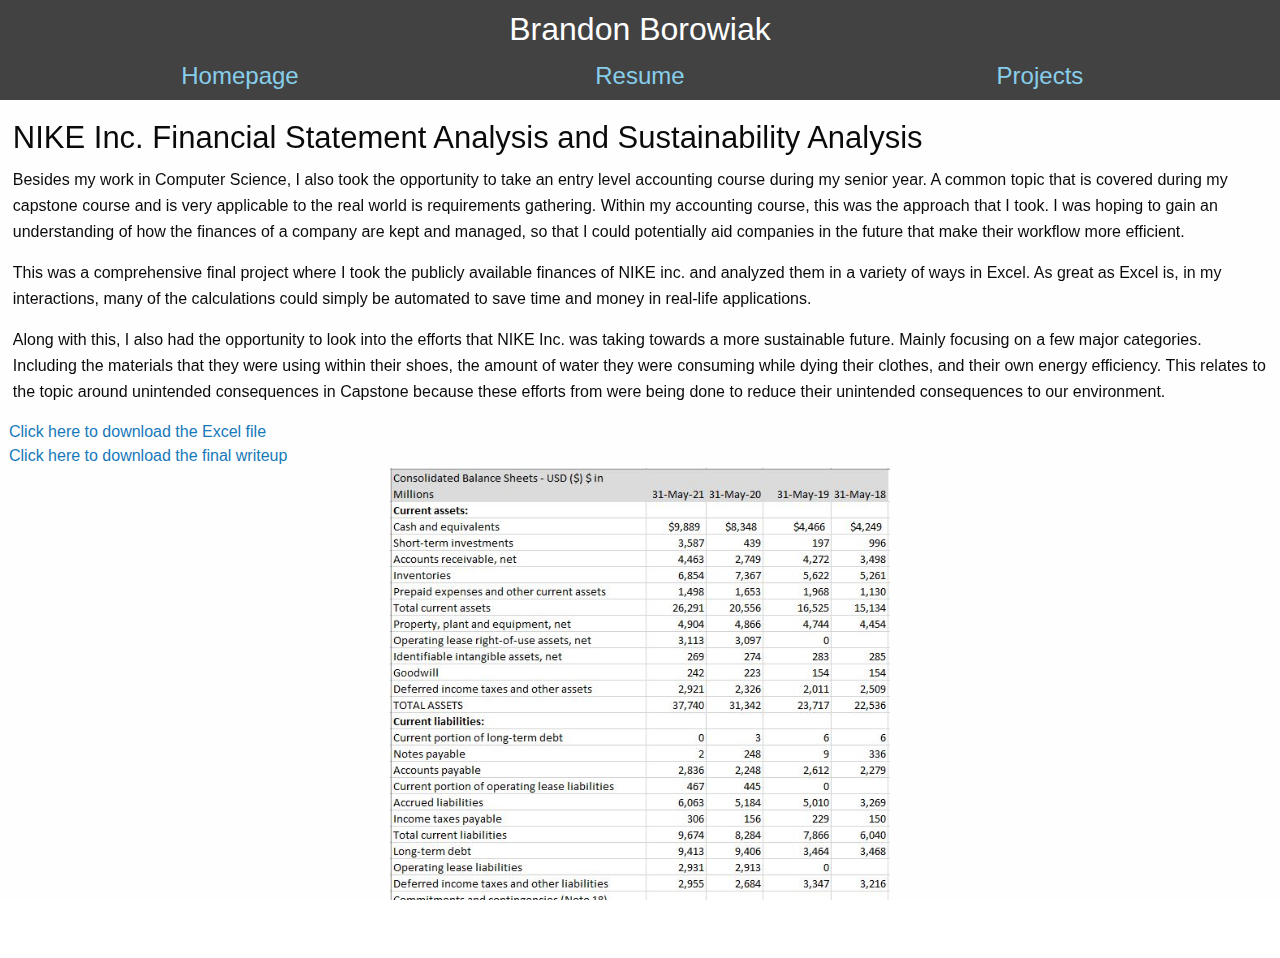
<file: financialStatement.html>
<head>
	<meta charset="utf-8">
	<meta name="viewport" content="width=device-width, initial-scale=1.0">
	<title>Existential America Paper</title>
	<link rel="stylesheet" href="css/style.css">
    <link rel="stylesheet" href="css/foundation.css">
</head>
<body>
    <div style="background-color: #424242; min-width: 100vw;">
        <div class="grid-container" >
            <!-- Medium and Large View-->
            <div class="show-for-medium grid-x grid-padding-x largeHeader center" style="padding-top: .5vh;">
                <div class="cell medium-12" style="font-size: 2rem;">
                    Brandon Borowiak
                </div>
                <div class="cell medium-4">
                    <a href="index.html" type="button" class="navigation">Homepage</a>
                </div>
                <div class="cell medium-4">
                    <a href="resume.html" type="button" class="navigation">Resume</a>
                </div>
                <div class="cell medium-4">
                    <a href="#" type="button" class="navigation" data-toggle="projects-dropdown">Projects</a>
                </div>
            </div>

            <!-- Small View -->
            <div class="hide-for-medium grid-x grid-padding-x smallHeader">
                <div class="cell small-10" style="font-size: 1.5rem; padding-top: .4rem;">
                    Brandon Borowiak
                </div>
                <div class="cell small-2">
                    <a data-toggle="offCanvasTop"><img src="img/menu.png"></a>
                </div>
            </div>
        </div>
    </div>

    <div class="dropdown-pane" id="projects-dropdown" data-dropdown data-auto-focus="true" style="font-size: 1.2rem;">
        <div>
            <a href="hugTheAngryJarvis.html" type="button" class="navigation">Hug the Angry Jarvis</a>
        </div>
        <div>
            <a href="stPaulCrime.html" type="button" class="navigation">St. Paul Crime</a>
        </div>
        <div>
            <a href="#" type="button" class="navigation" style="color: black;">Financial Statement Analysis</a>
        </div>
    </div>

    <div class="off-canvas-wrapper">
        <div class="off-canvas position-top off-canvas-absolute" id="offCanvasTop" data-off-canvas data-transition="overlap">
            <button class="close-button" aria-label="Close menu" type="button" data-close>
                <span aria-hidden="true">&times;</span>
            </button>
            
            <ul class="menu vertical">
                <li><a href="index.html" type="button" class="navigation">Homepage</a></li>
            </ul>
            <ul class="menu vertical">
                <li><a href="resume.html" type="button" class="navigation">Resume</a></li>
            </ul>
            <ul class="menu vertical">
                <li><a href="hugTheAngryJarvis.html" type="button" class="navigation">Hug the Angry Jarvis</a></li>
            </ul>
            <ul class="menu vertical">
                <li><a href="stPaulCrime.html" type="button" class="navigation">St. Paul Crime</a></li>
            </ul>
            <ul class="menu vertical">
                <li><a href="#" type="button" class="navigation" style="color: white;">Financial Statement Analysis</a></li>
            </ul>
        </div>

        <div class="off-canvas-content"  data-off-canvas-content>
            <div style="padding-left: 1vw; padding-right: 1vw;">
                <h3 style="padding-top: 1rem;">NIKE Inc. Financial Statement Analysis and Sustainability Analysis</h3>
                <p>
                    Besides my work in Computer Science, I also took the opportunity to take an entry level accounting course
                    during my senior year. A common topic that is covered during my capstone course and is very applicable to
                    the real world is requirements gathering. Within my accounting course, this was the approach that I took.
                    I was hoping to gain an understanding of how the finances of a company are kept and managed, so that I
                    could potentially aid companies in the future that make their workflow more efficient.
                </p>
                <p>
                    This was a comprehensive final project where I took the publicly available finances of NIKE inc. and analyzed
                    them in a variety of ways in Excel. As great as Excel is, in my interactions, many of the calculations could 
                    simply be automated to save time and money in real-life applications.
                </p>
                <p>
                    Along with this, I also had the opportunity to look into the efforts that NIKE Inc. was taking towards a more
                    sustainable future. Mainly focusing on a few major categories. Including the materials that they were using
                    within their shoes, the amount of water they were consuming while dying their clothes, and their own energy
                    efficiency. This relates to the topic around unintended consequences in Capstone because these efforts from
                    were being done to reduce their unintended consequences to our environment.
                </p>
            </div>
        </div>
        <div style="padding-left: 1vh;">  
            <div>
                <a href='NikeExcel.xlsx' target="_blank">Click here to download the Excel file</a>
            </div>
            <div>
                <a href='NikeWriteup.docx' target="_blank">Click here to download the final writeup</a>
            </div>
        </div>
        <div style="text-align: center;">
            <img src="img/NikeExcel.JPG" style="display: inline-block" height="300px" width="500px">
        </div>
    </div>

    <script src="js/jquery-3.6.0.min.js"></script>
    <script src="js/vendor.js"></script>
    <script src="js/foundation.js"></script>
    <script type="application/javascript">
        $(document).foundation();
    </script>
</body>
</html>
</file>
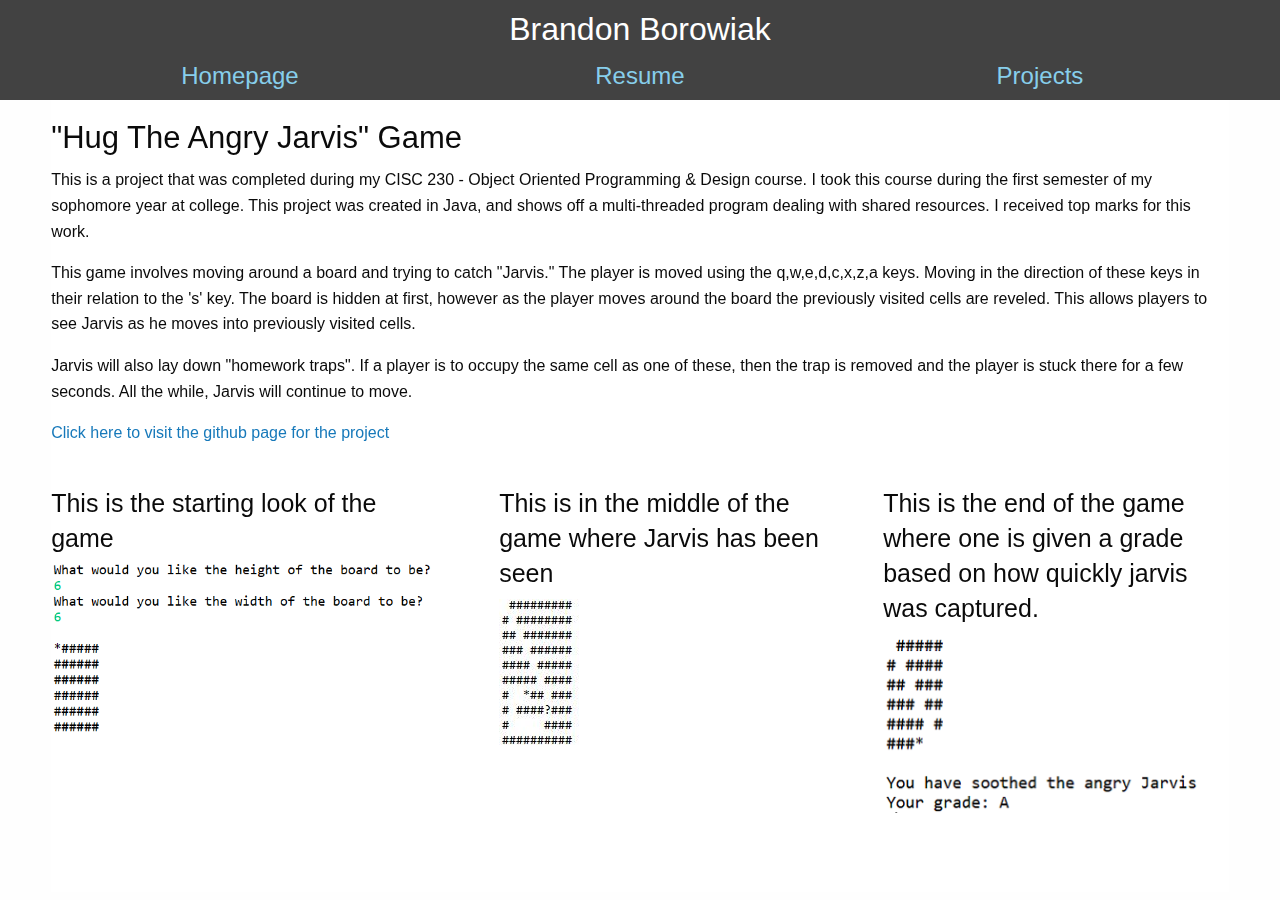
<file: hugTheAngryJarvis.html>
<!DOCTYPE html>
<html>
<head>
	<meta charset="utf-8">
	<meta name="viewport" content="width=device-width, initial-scale=1.0">
	<title>Hug the Angry Jarvis</title>
	<link rel="stylesheet" href="css/style.css">
    <link rel="stylesheet" href="css/foundation.css">
</head>
<body>
    <div style="background-color: #424242; min-width: 100vw;">
        <div class="grid-container" >
            <!-- Medium and Large View-->
            <div class="show-for-medium grid-x grid-padding-x largeHeader center" style="padding-top: .5vh;">
                <div class="cell medium-12" style="font-size: 2rem;">
                    Brandon Borowiak
                </div>
                <div class="cell medium-4">
                    <a href="index.html" type="button" class="navigation">Homepage</a>
                </div>
                <div class="cell medium-4">
                    <a href="resume.html" type="button" class="navigation">Resume</a>
                </div>
                <div class="cell medium-4">
                    <a href="#" type="button" class="navigation" data-toggle="projects-dropdown">Projects</a>
                </div>
            </div>

            <!-- Small View -->
            <div class="hide-for-medium grid-x grid-padding-x smallHeader">
                <div class="cell small-10" style="font-size: 1.5rem; padding-top: .4rem;">
                    Brandon Borowiak
                </div>
                <div class="cell small-2">
                    <a data-toggle="offCanvasTop"><img src="img/menu.png"></a>
                </div>
            </div>
        </div>
    </div>

    <div class="dropdown-pane" id="projects-dropdown" data-dropdown data-auto-focus="true" style="font-size: 1.2rem;">
        <div>
            <a href="#" type="button" class="navigation" style="color: black;">Hug the Angry Jarvis</a>
        </div>
        <div>
            <a href="stPaulCrime.html" type="button" class="navigation">St. Paul Crime</a>
        </div>
        <div>
            <a href="financialStatement.html" type="button" class="navigation">Financial Statement Analysis</a>
        </div>
    </div>

    <div class="off-canvas-wrapper">
        <div class="off-canvas position-top off-canvas-absolute" id="offCanvasTop" data-off-canvas data-transition="overlap">
            <button class="close-button" aria-label="Close menu" type="button" data-close>
                <span aria-hidden="true">&times;</span>
            </button>
            
            <ul class="menu vertical">
                <li><a href="index.html" type="button" class="navigation">Homepage</a></li>
            </ul>
            <ul class="menu vertical">
                <li><a href="resume.html" type="button" class="navigation">Resume</a></li>
            </ul>
            <ul class="menu vertical">
                <li><a href="#" type="button" class="navigation" style="color: white;">Hug the Angry Jarvis</a></li>
            </ul>
            <ul class="menu vertical">
                <li><a href="stPaulCrime.html" type="button" class="navigation">St. Paul Crime</a></li>
            </ul>
            <ul class="menu vertical">
                <li><a href="financialStatement.html" type="button" class="navigation">Financial Statement Analysis</a></li>
            </ul>
        </div>

        <div class="off-canvas-content" data-off-canvas-content>
            <div class="show-for-medium info">
                <h3 style="padding-top: 1rem;">"Hug The Angry Jarvis" Game</h3>
                <div>
                        <p>
                            This is a project that was completed during my CISC 230 - Object Oriented Programming & Design course. 
                            I took this course during the first semester of my sophomore year at college. 
                            This project was created in Java, and shows off a multi-threaded program dealing with shared resources. 
                            I received top marks for this work.
                        </p>
                        <p>
                            This game involves moving around a board and trying to catch "Jarvis." The player is moved using the q,w,e,d,c,x,z,a keys. 
                            Moving in the direction of these keys in their relation to the 's' key. 
                            The board is hidden at first, however as the player moves around the board the previously visited cells are reveled. 
                            This allows players to see Jarvis as he moves into previously visited cells.
                        </p>
                        <p>
                            Jarvis will also lay down "homework traps". If a player is to occupy the same cell as one of these, 
                            then the trap is removed and the player is stuck there for a few seconds. All the while, Jarvis will continue to move.
                        </p>

                        <p>
                            <a href="https://github.com/boro8026/HugTheAngryJarvis/tree/main" target="_blank">Click here to visit the github page for the project</a>
                        </p>
                    </br>
                    <!-- Picture of output -->
                    <div style="width:30vw; float:left;">
                        <h4>This is the starting look of the game</h4>
                        <img src="img/startJarvis.PNG" style="display: inline-block" width="400px">
                    </div>
                    <div style="width: 30vw; padding-left: 5vw; float:left;">
                        <h4>This is in the middle of the game where Jarvis has been seen</h4>
                        <img src="img/middleJarvis.JPG" style="display: inline-block">
                    </div>
                    <div style="width:30vw; padding-left: 5vw; float: left;">
                        <h4>This is the end of the game where one is given a grade based on how quickly jarvis was captured.</h4>
                        <img src="img/finalJarvis.PNG" style="display: inline-block">
                    </div>
                </div>
            </div>

            <!-- Small Screen Information-->
            <div class="hide-for-medium info">
                <div>
                    <h4>"Hug The Angry Jarvis" Game</h4>
                    <div>
                        <span style="width: 75%; display: inline-block;">
                            <p>
                                This is a project that was completed during my CISC 230 - Object Oriented Programming & Design course. 
                                I took this course during the first semester of my sophomore year at college. 
                                This project was created in Java, and shows off a multi-threaded program dealing with shared resources. 
                                I received top marks for this work.
                            </p>
                            <p>
                                This game involves moving around a board and trying to catch "Jarvis." The player is moved using the q,w,e,d,c,x,z,a keys. 
                                Moving in the direction of these keys in their relation to the 's' key. 
                                The board is hidden at first, however as the player moves around the board the previously visited cells are reveled. 
                                This allows players to see Jarvis as he moves into previously visited cells.
                            </p>
                            <p>
                                Jarvis will also lay down "homework traps". If a player is to occupy the same cell as one of these, 
                                then the trap is removed and the player is stuck there for a few seconds. All the while, Jarvis will continue to move.
                            </p>
                            <p>
                                <a href="https://github.com/boro8026/HugTheAngryJarvis/tree/main" target="_blank">Click here to visit the github page for the project</a>
                            </p>
                        </span>
                        <!-- Picture of output -->
                        <div>
                            <h4>This is the starting look of the game</h4>
                            <img src="img/startJarvis.PNG" style="display: inline-block" width="400px">
                        </div>
                        <div>
                            <h4>This is in the middle of the game where Jarvis has been seen</h4>
                            <img src="img/middleJarvis.JPG" style="display: inline-block">
                        </div>
                        <div>
                            <h4>This is the end of the game where one is given a grade based on how quickly jarvis was captured.</h4>
                            <img src="img/finalJarvis.PNG" style="display: inline-block">
                        </div>
                    </div>
                </div>
            </div>
        </div>
    </div>

    <script src="js/jquery-3.6.0.min.js"></script>
    <script src="js/vendor.js"></script>
    <script src="js/foundation.js"></script>
    <script type="application/javascript">
        $(document).foundation();
    </script>
</body>
</html>
</file>
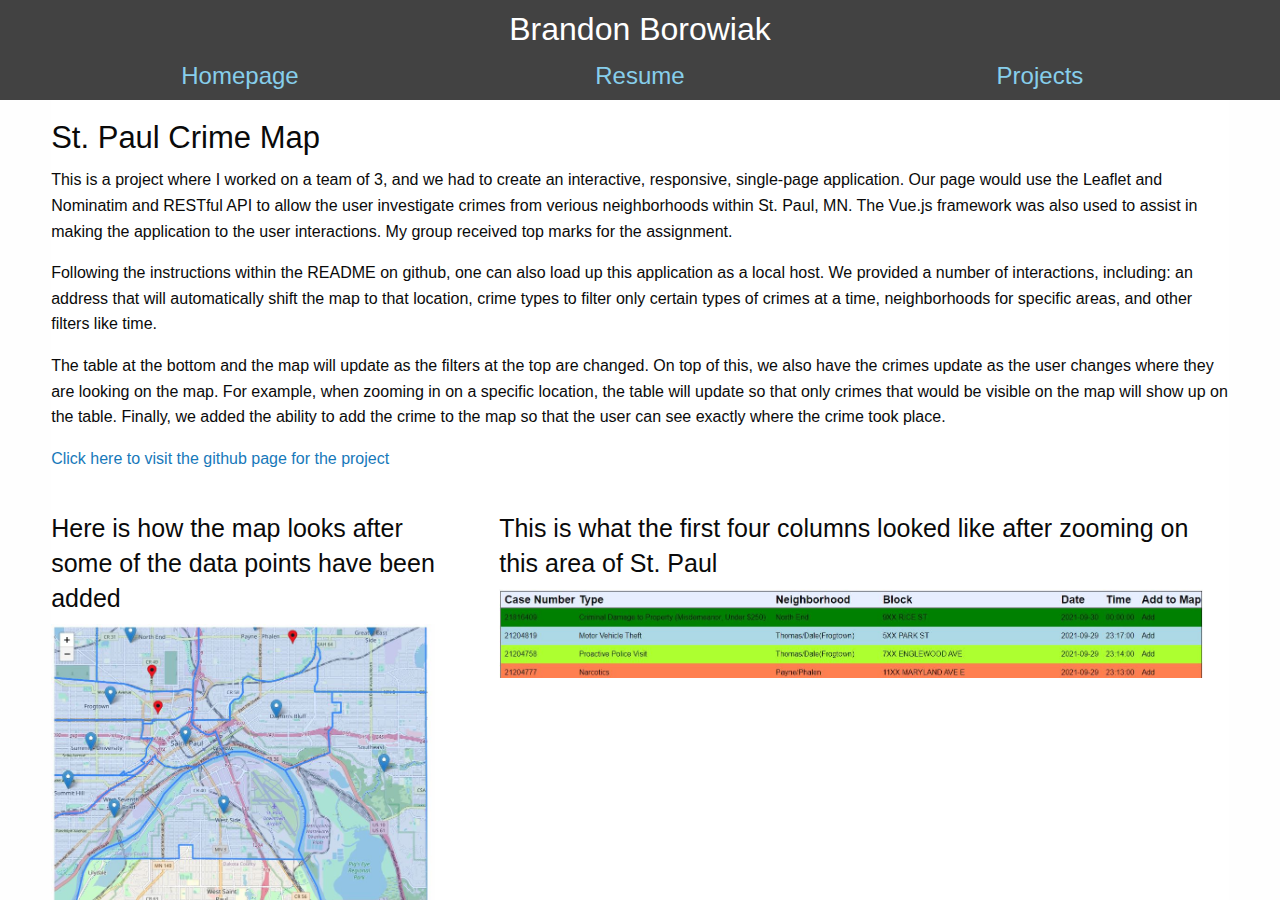
<file: stPaulCrime.html>
<head>
	<meta charset="utf-8">
	<meta name="viewport" content="width=device-width, initial-scale=1.0">
	<title>St. Paul Crime</title>
	<link rel="stylesheet" href="css/style.css">
    <link rel="stylesheet" href="css/foundation.css">
</head>
<body>
    <div style="background-color: #424242; min-width: 100vw;">
        <div class="grid-container" >
            <!-- Medium and Large View-->
            <div class="show-for-medium grid-x grid-padding-x largeHeader center" style="padding-top: .5vh;">
                <div class="cell medium-12" style="font-size: 2rem;">
                    Brandon Borowiak
                </div>
                <div class="cell medium-4">
                    <a href="index.html" type="button" class="navigation">Homepage</a>
                </div>
                <div class="cell medium-4">
                    <a href="resume.html" type="button" class="navigation">Resume</a>
                </div>
                <div class="cell medium-4">
                    <a href="#" type="button" class="navigation" data-toggle="projects-dropdown">Projects</a>
                </div>
            </div>

            <!-- Small View -->
            <div class="hide-for-medium grid-x grid-padding-x smallHeader">
                <div class="cell small-10" style="font-size: 1.5rem; padding-top: .4rem;">
                    Brandon Borowiak
                </div>
                <div class="cell small-2">
                    <a data-toggle="offCanvasTop"><img src="img/menu.png"></a>
                </div>
            </div>
        </div>
    </div>

    <div class="dropdown-pane" id="projects-dropdown" data-dropdown data-auto-focus="true" style="font-size: 1.2rem;">
        <div>
            <a href="hugTheAngryJarvis.html" type="button" class="navigation">Hug the Angry Jarvis</a>
        </div>
        <div>
            <a href="#" type="button" class="navigation" style="color: black;">St. Paul Crime</a>
        </div>
        <div>
            <a href="financialStatement.html" type="button" class="navigation">Financial Statement Analysis</a>
        </div>
    </div>

    <div class="off-canvas-wrapper">
        <div class="off-canvas position-top off-canvas-absolute" id="offCanvasTop" data-off-canvas data-transition="overlap">
            <button class="close-button" aria-label="Close menu" type="button" data-close>
                <span aria-hidden="true">&times;</span>
            </button>
            
            <ul class="menu vertical">
                <li><a href="index.html" type="button" class="navigation">Homepage</a></li>
            </ul>
            <ul class="menu vertical">
                <li><a href="resume.html" type="button" class="navigation">Resume</a></li>
            </ul>
            <ul class="menu vertical">
                <li><a href="hugTheAngryJarvis.html" type="button" class="navigation">Hug the Angry Jarvis</a></li>
            </ul>
            <ul class="menu vertical">
                <li><a href="#" type="button" class="navigation" style="color: white;">St. Paul Crime</a></li>
            </ul>
            <ul class="menu vertical">
                <li><a href="financialStatement.html" type="button" class="navigation">Financial Statement Analysis</a></li>
            </ul>
        </div>

        <div class="off-canvas-content"  data-off-canvas-content>
            <div class="show-for-medium info">
                <h3 style="padding-top: 1rem;">St. Paul Crime Map</h3>
                <div>
                    <p>
                        This is a project where I worked on a team of 3, and we had to create an interactive, responsive, single-page application.
                        Our page would use the Leaflet and Nominatim and RESTful API to allow the user investigate crimes from verious neighborhoods
                        within St. Paul, MN. The Vue.js framework was also used to assist in making the application to the user interactions. My group
                        received top marks for the assignment.
                    </p>
                    <p>
                        Following the instructions within the README on github, one can also load up this application as a local host. We provided a number
                        of interactions, including: an address that will automatically shift the map to that location, crime types to filter only certain
                        types of crimes at a time, neighborhoods for specific areas, and other filters like time.
                    </p>
                    <p>
                        The table at the bottom and the map will update as the filters at the top are changed. On top of this, we also have the crimes
                        update as the user changes where they are looking on the map. For example, when zooming in on a specific location, the table
                        will update so that only crimes that would be visible on the map will show up on the table. Finally, we added the ability
                        to add the crime to the map so that the user can see exactly where the crime took place.
                    </p>
                    <p>
                        <a href="https://github.com/gudo1013/webdevproject3" target="_blank">Click here to visit the github page for the project</a>
                    </p>
                </br>
                    <!-- Picture of output -->
                    <div style="width:30vw; float:left;">
                        <h4>Here is how the map looks after some of the data points have been added</h4>
                        <img src="img/map2.JPG" style="display: inline-block">
                    </div>
                    <div style="width: 60vw; padding-left: 5vw; float:left;">
                        <h4>This is what the first four columns looked like after zooming on this area of St. Paul</h4>
                        <img src="img/table2.JPG" style="display: inline-block">
                    </div>
                </div>
            </div>
            <div class="hide-for-medium info">
                <h3 style="padding-top: 1rem;">St. Paul Crime Map</h3>
                <div>
                    <p>
                        This is a project where I worked on a team of 3, and we had to create an interactive, responsive, single-page application.
                        Our page would use the Leaflet and Nominatim and RESTful API to allow the user investigate crimes from verious neighborhoods
                        within St. Paul, MN. The Vue.js framework was also used to assist in making the application to the user interactions. My group
                        received top marks for the assignment.
                    </p>
                    <p>
                        Following the instructions within the README on github, one can also load up this application as a local host. We provided a number
                        of interactions, including: an address that will automatically shift the map to that location, crime types to filter only certain
                        types of crimes at a time, neighborhoods for specific areas, and other filters like time.
                    </p>
                    <p>
                        The table at the bottom and the map will update as the filters at the top are changed. On top of this, we also have the crimes
                        update as the user changes where they are looking on the map. For example, when zooming in on a specific location, the table
                        will update so that only crimes that would be visible on the map will show up on the table. Finally, we added the ability
                        to add the crime to the map so that the user can see exactly where the crime took place.
                    </p>
                    <p>
                        <a href="https://github.com/gudo1013/webdevproject3" target="_blank">Click here to visit the github page for the project</a>
                    </p>
                </br>
                    <!-- Picture of output -->
                    <div style="width:30vw; float:left;">
                        <h4>Here is how the map looks after some of the data points have been added</h4>
                        <img src="img/map2.JPG" style="display: inline-block">
                    </div>
                    <div style="width: 60vw; padding-left: 5vw; float:left;">
                        <h4>This is what the first four columns looked like after zooming on this area of St. Paul</h4>
                        <img src="img/table2.JPG" style="display: inline-block">
                    </div>
                </div>
            </div>
        </div>
    </div>

    <script src="js/jquery-3.6.0.min.js"></script>
    <script src="js/vendor.js"></script>
    <script src="js/foundation.js"></script>
    <script type="application/javascript">
        $(document).foundation();
    </script>
</body>
</html>
</file>
<file: css/style.css>
html,body{
    height: 100vh;
    width: 100vw;
    background-color: white;
    overflow-x: hidden;
}

.largeHeader{
    background: #424242;
    color: white;
    font-size: 1.5rem;
    height: 100px;
}

.smallHeader{
    background: #424242;
    color: white;
    font-size: 2rem;
    height: 6vh;
}

.navigation{
    text-align: center;
    color: skyblue;
}
.navigation:hover{
    text-align: center;
    color: #0392a8;
}

.info{
    background-color: white;
    float: left;
    width: 92vw;
    min-height: 88vh;
    margin-left: 4vw;
    margin-right: 4vw;
}

ul,li{
    font-size: 1.3rem;
}

u{
    color: skyblue;
}

.center{
    text-align: center;
}

.resumeSize{
    height: calc(100vh - 100px);
}
</file>
